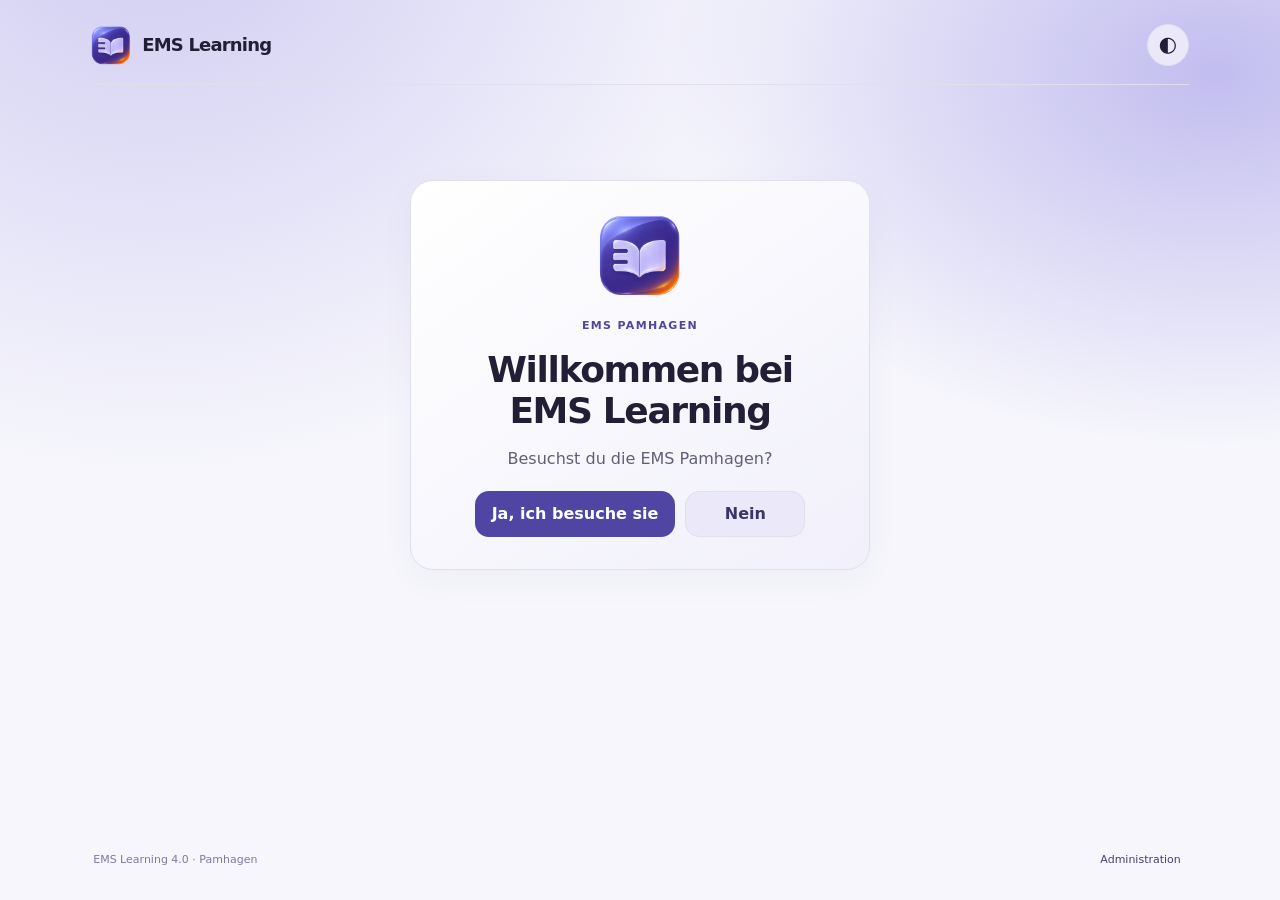
<file: index.html>
<!doctype html>
<html lang="de">
<head>
  <meta charset="utf-8">
  <meta name="viewport" content="width=device-width, initial-scale=1, viewport-fit=cover">
  <meta name="theme-color" content="#3d348b">
  <title>EMS Learning</title>
  <link rel="icon" href="assets/img/ems-glass.png">
  <link rel="apple-touch-icon" href="assets/img/ems-glass.png">
  <link rel="stylesheet" href="assets/css/style.css">
  <link rel="stylesheet" href="assets/css/glass.css">
</head>
<body>
  <div class="app-shell">
    <header class="topbar">
      <a class="brand" href="#home" aria-label="EMS Learning Startseite"><img src="assets/img/ems-glass.png" alt=""> EMS Learning</a>
      <div class="top-stats"><span id="levelPill">Level 1</span><span id="xpPill">0 XP</span><button id="themeToggle" class="icon-button" aria-label="Darstellung wechseln"></button></div>
    </header>
    <nav id="navigation" aria-label="Hauptnavigation" hidden></nav>
    <main id="main"></main>
    <footer><span>EMS Learning 4.0 · Pamhagen</span><button id="adminEntry" class="text-button">Administration</button></footer>
  </div>
  <script src="assets/js/data.js"></script>
  <script src="assets/js/app.js"></script>
</body>
</html>
</file>
<file: assets/css/style.css>
:root{--bg:#0e0d14;--panel:#161520;--panel2:#1e1d2d;--line:#35334d;--text:#f4f7ff;--muted:#9d99bc;--blue:#8076dd;--cyan:#a099e5;--green:#7bd69a;--gold:#a8a1e8;--red:#ff8b78;--radius:22px}
:root[data-theme="light"]{--bg:#f1f0fb;--panel:#ffffff;--panel2:#eae8f9;--line:#bebae3;--text:#171625;--muted:#5c587e;--blue:#6a60c6;--cyan:#554baa;--green:#1f8c54;--gold:#473e9a;--red:#c14234}
*{box-sizing:border-box}body{margin:0;background:radial-gradient(ellipse at 12% -10%,#2e295f 0,transparent 34%),radial-gradient(ellipse at 95% 8%,#23203f 0,transparent 28%),var(--bg);color:var(--text);font:15px/1.55 -apple-system,system-ui,sans-serif;min-height:100vh;transition:background .2s,color .2s}
:root[data-theme="light"] body{background:radial-gradient(ellipse at 12% -10%,#d0ccf2 0,transparent 40%),radial-gradient(ellipse at 95% 8%,#c2bdef 0,transparent 32%),var(--bg)}
button,input,select{font:inherit}button{cursor:pointer}.app-shell{max-width:1120px;margin:auto;padding:22px 22px 30px;min-height:100vh;display:flex;flex-direction:column}.topbar{display:flex;align-items:center;justify-content:space-between;margin-bottom:26px}.brand{display:flex;gap:11px;align-items:center;color:var(--text);text-decoration:none;font:700 19px system-ui}.brand b{color:#a8a1e8}:root[data-theme="light"] .brand b{color:#554baa}.brand-mark{width:39px;height:39px;border-radius:13px;display:grid;place-items:center;background:linear-gradient(140deg,#7469d9,#a099e5);color:#11101f;font-weight:800;box-shadow:0 8px 30px #6a60c655}.top-stats{display:flex;gap:8px;align-items:center}.top-stats span,.tag{border:1px solid var(--line);background:#191825;border-radius:999px;padding:7px 12px;color:#c9c6e6;font-size:12px;font-weight:700}
:root[data-theme="light"] .top-stats span{background:#eae8f9;color:#3a3569}
.icon-button{border:1px solid var(--line);background:#191825;border-radius:999px;width:34px;height:34px;display:grid;place-items:center;font-size:15px}
:root[data-theme="light"] .icon-button{background:#eae8f9}

main{flex:1}.hero{padding:32px;border:1px solid #3d3a5c;border-radius:28px;background:linear-gradient(115deg,#292551ed,#171625e8);position:relative;overflow:hidden;box-shadow:0 20px 70px #0003}
:root[data-theme="light"] .hero{background:linear-gradient(115deg,#d0ccf2,#f1f0fb);border-color:#bebae3;box-shadow:0 20px 70px #0001}
.hero:after{content:"✦";position:absolute;right:42px;top:-34px;font-size:200px;color:#c2bdef0c}.eyebrow{color:var(--cyan);font-size:11px;font-weight:800;letter-spacing:2px;text-transform:uppercase}.hero h1{font:800 clamp(32px,5vw,54px)/1.05 system-ui;margin:12px 0}.hero p{color:#bdb9dd;max-width:630px;margin:0 0 22px}
:root[data-theme="light"] .hero p{color:#3c385e}
.stats{display:flex;gap:10px;flex-wrap:wrap}.stat{background:#0e0d17a8;border:1px solid #3d3a5c;border-radius:14px;padding:10px 15px;min-width:110px}.stat strong{display:block;font:800 22px system-ui}.stat span{font-size:11px;color:var(--muted)}
:root[data-theme="light"] .stat{background:#ffffffc0}

.section-head{display:flex;align-items:end;justify-content:space-between;gap:12px;margin:30px 0 13px}.section-head h2{margin:0;font:700 21px system-ui}.muted,small{color:var(--muted)}.subject-grid{display:grid;grid-template-columns:repeat(3,minmax(0,1fr));gap:14px}.subject-card{position:relative;text-align:left;color:var(--text);padding:20px;border-radius:20px;border:1px solid var(--line);background:linear-gradient(145deg,#1f1d31,#141320);min-height:185px;transition:.2s;overflow:hidden}.subject-card:hover{transform:translateY(-3px);border-color:#958de2;box-shadow:0 14px 36px #0004}
:root[data-theme="light"] .subject-card{background:linear-gradient(145deg,#ffffff,#eae8f9)}
.subject-card.updated:before{content:"";position:absolute;inset:-2px;border-radius:22px;padding:2px;background:conic-gradient(from var(--angle,0deg),transparent 0 65%,#a099e5 75%,#fff 80%,#a099e5 85%,transparent 100%);-webkit-mask:linear-gradient(#000 0 0) content-box,linear-gradient(#000 0 0);-webkit-mask-composite:xor;mask-composite:exclude;animation:spin 4s linear infinite;pointer-events:none}.subject-card:disabled{opacity:.4;cursor:not-allowed}.subject-icon{font-size:27px}.subject-card h3{font:700 20px system-ui;margin:13px 0 4px}.subject-card p{font-size:12px;color:var(--muted);margin:0}.subject-meta{display:flex;gap:6px;flex-wrap:wrap;margin-top:14px}.pill{font-size:10px;font-weight:800;letter-spacing:.3px;padding:5px 8px;border-radius:999px;background:#2d2a4d;color:#d4d1f3}.pill.new{background:#244b35;color:#a7f0bf}.pill.date{background:#2d2a4d;color:#cbc7f1}
:root[data-theme="light"] .pill{background:#bebae3;color:#2a2559}
:root[data-theme="light"] .pill.new{background:#d7f0e0;color:#1a6b3f}

.panel{border:1px solid var(--line);background:linear-gradient(145deg,#191826,#13121d);border-radius:var(--radius);padding:22px;margin-top:16px}.panel h2,.panel h3{margin-top:0}
:root[data-theme="light"] .panel{background:linear-gradient(145deg,#ffffff,#f1f0fb)}
.grid-2{display:grid;grid-template-columns:1fr 1fr;gap:14px}.progress{height:8px;background:#2a2741;border-radius:99px;overflow:hidden;margin:10px 0}.progress>div{height:100%;background:linear-gradient(90deg,#7469d9,#a099e5);border-radius:99px}.btn{border:0;border-radius:12px;padding:11px 16px;background:linear-gradient(120deg,#7469d9,#958de2);color:#11101f;font-weight:800}.btn:disabled{opacity:.4;cursor:not-allowed}.btn.secondary{background:#242141;border:1px solid #3d3a5c;color:#d4d1f3}.btn.ghost{background:transparent;border:1px solid var(--line);color:var(--text)}.actions{display:flex;gap:9px;flex-wrap:wrap;margin-top:16px}.back{background:none;border:0;color:#a8a1e8;font-weight:700;padding:0;margin:2px 0 12px}
:root[data-theme="light"] .btn.secondary{background:#eae8f9;color:#3a3569}
:root[data-theme="light"] .back{color:#554baa}
.lesson-block{padding:14px 0;border-bottom:1px solid var(--line)}.lesson-block:last-child{border:0}.formula{font:800 25px system-ui;text-align:center;padding:17px;background:#0e0d17;border:1px solid #3d3a5c;border-radius:14px;color:#c2bdef;margin:12px 0}
:root[data-theme="light"] .formula{background:#eae8f9;color:#342d73}
.answers{display:grid;gap:9px}.answer{padding:13px 15px;text-align:left;border-radius:12px;border:1px solid #3d3a5c;background:#181626;color:var(--text)}.answer:hover{border-color:var(--blue)}.answer.correct{border-color:var(--green);background:#183b27}.answer.wrong{border-color:var(--red);background:#23203e}.feedback{padding:13px;border-radius:12px;background:#100f1a;border:1px solid var(--line);margin-top:12px}.feedback.good{border-color:#287c50}.feedback.bad{border-color:#984454}
:root[data-theme="light"] .answer{background:#eae8f9}
:root[data-theme="light"] .answer.correct{background:#d7f0e0}
:root[data-theme="light"] .answer.wrong{background:#dcdaf0}
:root[data-theme="light"] .feedback{background:#eae8f9}

input,select{background:#0e0d17;color:var(--text);border:1px solid #3d3a5c;border-radius:10px;padding:10px;width:100%}
:root[data-theme="light"] input,:root[data-theme="light"] select{background:#eae8f9}
label{display:grid;gap:5px;color:#bdb9dd;font-size:12px;font-weight:700;margin:10px 0}
:root[data-theme="light"] label{color:#3a3569}
.admin-row{display:flex;align-items:center;justify-content:space-between;gap:12px;padding:12px 0;border-bottom:1px solid var(--line)}.switch{width:46px;height:26px;border-radius:99px;border:0;background:#3b3857;padding:3px}.switch:after{content:"";display:block;width:20px;height:20px;background:white;border-radius:50%;transition:.2s}.switch.on{background:#4e4790}.switch.on:after{transform:translateX(20px)}.badge-grid{display:grid;grid-template-columns:repeat(4,1fr);gap:10px}.badge-card{padding:14px;text-align:center;border:1px solid var(--line);border-radius:15px;background:#13121d;opacity:.45;filter:grayscale(1)}.badge-card.earned{opacity:1;filter:none;border-color:#48408e;background:linear-gradient(145deg,#262348,#181626)}.badge-card strong{display:block;font-size:12px}.badge-card span{font-size:27px}
:root[data-theme="light"] .badge-card{background:#eae8f9}
:root[data-theme="light"] .badge-card.earned{background:linear-gradient(145deg,#d0ccf2,#eae8f9)}

footer{display:flex;justify-content:space-between;align-items:center;color:#7e7aa3;font-size:11px;padding:22px 2px 0}.text-button{background:none;border:0;color:#9994c3;font-size:11px}
:root[data-theme="light"] .text-button{color:#464078}
.center-screen{max-width:680px;margin:8vh auto;text-align:center}.gate-card{max-width:460px;margin:9vh auto;text-align:center}.gate-card h1{font:800 32px system-ui}.choice{display:flex;gap:10px;justify-content:center;margin-top:20px}.choice button{min-width:120px}.maintenance{max-width:740px;margin:5vh auto;text-align:center;padding:25px}.maintenance h1{font:800 clamp(30px,5vw,48px) system-ui}.game-box{border:1px solid #3d3a5c;background:#171525;border-radius:20px;padding:20px;margin-top:20px}.game-options{display:grid;grid-template-columns:repeat(2,1fr);gap:9px}.game-options button{border:1px solid #3d3a5c;border-radius:12px;padding:12px;background:#242141;color:white}.toast{padding:10px 13px;border-radius:10px;background:#193b35;color:#a8f0d1;margin:10px 0}.danger{color:#ffabb4}.hidden{display:none!important}
:root[data-theme="light"] .game-box{background:#eae8f9}
:root[data-theme="light"] .game-options button{background:#d0ccf2;color:#1c183e}
:root[data-theme="light"] .toast{background:#d7f0e0;color:#1a6b3f}
@keyframes spin{to{--angle:360deg}}@media(max-width:760px){.subject-grid{grid-template-columns:1fr}.grid-2{grid-template-columns:1fr}.badge-grid{grid-template-columns:repeat(2,1fr)}.hero{padding:24px}.app-shell{padding:15px}.topbar{margin-bottom:17px}}@media(prefers-reduced-motion:reduce){*,*:before,*:after{animation:none!important;transition:none!important}}

/* EMS Learning · warm orange identity and original pixel companion */
.hero-content{display:grid;grid-template-columns:minmax(0,1fr) 150px;align-items:center;gap:18px}
.hero-content .stats{grid-column:1/-1}
.mascot-wrap{position:relative;display:flex;flex-direction:column;align-items:center;justify-content:center;gap:2px;min-width:110px;color:#a8a1e8}
:root[data-theme="light"] .mascot-wrap{color:#453e83}
.mascot{width:112px;height:104px;overflow:visible;filter:drop-shadow(0 8px 10px #0005);animation:mascot-bob 2.8s ease-in-out infinite;transform-origin:50% 80%}
.mascot-acc{position:absolute;top:-6px;right:14px;font-size:18px;z-index:2}
.mascot-shadow rect{fill:#050508;opacity:.32}
.mascot-name{font-size:10px;font-weight:800;letter-spacing:1.5px;text-transform:uppercase;color:#9690c9}
.mood-happy .mascot{animation:mascot-hop .45s ease-in-out 2}
.mood-oops .mascot{animation:mascot-wobble .35s ease-in-out 2}
.mood-celebrate .mascot{animation:mascot-hop .5s ease-in-out 4}
.quiz-mascot{float:right;margin:-8px 2px 0 12px}
.quiz-mascot .mascot{width:70px;height:66px}
.quiz-mascot .mascot-name{font-size:8px}
.brand-mark{background:linear-gradient(140deg,#7469d9,#a099e5);color:#121022;box-shadow:0 8px 30px #6a60c655}
.answer:hover{border-color:#958de2}
.subject-card.updated:before{background:conic-gradient(from var(--angle,0deg),transparent 0 65%,#948ce2 75%,#e7e5f9 80%,#948ce2 85%,transparent 100%)}
.pill.new{background:#2b284a;color:#bfb9ee}
@keyframes mascot-bob{0%,100%{transform:translateY(0)}50%{transform:translateY(-5px)}}
@keyframes mascot-hop{0%,100%{transform:translateY(0) rotate(0)}35%{transform:translateY(-13px) rotate(-5deg)}70%{transform:translateY(0) rotate(4deg)}}
@keyframes mascot-wobble{0%,100%{transform:rotate(0)}25%{transform:rotate(-8deg)}75%{transform:rotate(8deg)}}
@media(max-width:600px){.hero-content{grid-template-columns:minmax(0,1fr) 90px;gap:8px}.mascot{width:82px;height:78px}.quiz-mascot .mascot{width:60px;height:56px}}

/* ---- 3.0 Zusätze ---- */

.profile-grid{display:grid;grid-template-columns:repeat(auto-fit,minmax(130px,1fr));gap:14px;margin-top:22px}
.profile-card{display:flex;flex-direction:column;align-items:center;gap:6px;padding:18px 10px;border-radius:18px;border:1px solid var(--line);background:#191826;color:var(--text)}
:root[data-theme="light"] .profile-card{background:#eae8f9}
.profile-card .profile-avatar{font-size:34px}
.profile-card.profile-add{border-style:dashed;opacity:.8}
.frame-silver{box-shadow:0 0 0 3px #c7cdd6}
.frame-gold{box-shadow:0 0 0 3px #736ac8}
.frame-legendary{box-shadow:0 0 0 3px #b98af0,0 0 20px #b98af088}

.vocab-list p{margin:6px 0}

.chart{display:flex;gap:10px;align-items:end;height:160px;margin:16px 0}
.chart-bar-wrap{flex:1;display:flex;flex-direction:column;align-items:center;justify-content:end;height:100%;gap:4px}
.chart-bar{width:100%;max-width:34px;background:linear-gradient(180deg,#a099e5,#7469d9);border-radius:8px 8px 3px 3px;min-height:3px}
:root[data-theme="light"] .chart-bar{background:linear-gradient(180deg,#948ce2,#6a60c6)}

.loot-card{text-align:center}
.rarity-common{border-color:#5c587e}
.rarity-rare{border-color:#5b9bd5}
.rarity-epic{border-color:#b45ce8}
.rarity-legendary{border-color:#736ac8;box-shadow:0 0 18px #736ac844}
.loot-reveal{margin-top:14px;padding:18px;border-radius:16px;border:2px solid var(--line)}
.loot-reveal.rarity-rare{border-color:#5b9bd5}
.loot-reveal.rarity-epic{border-color:#b45ce8}
.loot-reveal.rarity-legendary{border-color:#736ac8;box-shadow:0 0 24px #736ac855}

.inventory-grid{display:grid;grid-template-columns:repeat(auto-fill,minmax(88px,1fr));gap:8px;margin-top:8px}
.inv-item{display:flex;flex-direction:column;align-items:center;gap:3px;padding:10px 4px;border-radius:12px;border:1px solid var(--line);background:#191826;color:var(--text)}
:root[data-theme="light"] .inv-item{background:#eae8f9}
.inv-item span{font-size:22px}
.inv-item.locked{opacity:.35}
.inv-item.equipped{outline:2px solid var(--blue)}
.inv-item small{font-size:9px;text-align:center}

.leader-table{width:100%;border-collapse:collapse;margin-top:12px}
.leader-table th,.leader-table td{padding:9px 10px;text-align:left;border-bottom:1px solid var(--line);font-size:13px}
.leader-table tr.me{background:#8076dd22}

.global-toast{position:fixed;left:50%;bottom:22px;transform:translate(-50%,16px);background:#161520;color:#d4d1f3;border:1px solid var(--line);padding:11px 18px;border-radius:12px;opacity:0;transition:.25s;pointer-events:none;z-index:50;box-shadow:0 10px 30px #0006}
:root[data-theme="light"] .global-toast{background:#171625;color:#d4d1f3}
.global-toast.show{opacity:1;transform:translate(-50%,0)}

.quiz-passage{line-height:2.7}
.quiz-passage input{display:inline-block;width:8.5em;max-width:100%;padding:4px 8px;vertical-align:baseline}
#writtenAnswer input[aria-invalid="true"]{border-color:var(--red)}
</file>
<file: assets/css/glass.css>
:root {
  color-scheme:dark; --bg:#11111d; --panel:#1e1e31; --panel2:#29283f; --text:#f6f4ff;
  --muted:#b7b5ca; --line:#38374c; --accent:#b7b2ff; --action:#aaa3ff; --ink:#181631;
  --glass:rgba(32,31,52,.88); --mist:#24203d; --shadow:0 12px 36px #05051424;
}
:root[data-theme=light] {
  color-scheme:light; --bg:#f6f6fc; --panel:#fff; --panel2:#f0eff9; --text:#211e36;
  --muted:#625f75; --line:#e0dfeb; --accent:#50469e; --action:#5145a4; --ink:#fff;
  --glass:rgba(252,251,255,.88); --mist:#eae8fa; --shadow:0 10px 34px #33295f0a;
}
* { -webkit-tap-highlight-color:transparent }
:root body {background:radial-gradient(ellipse at 97% 0,var(--mist),transparent 52%),var(--bg);font:16px/1.5 -apple-system,BlinkMacSystemFont,system-ui,sans-serif}
.app-shell{max-width:1200px;padding:24px clamp(18px,4vw,56px) 20px;gap:0}
.topbar{margin:0 0 32px;padding:0 0 18px;border-bottom:1px solid var(--line)}
.brand{font:750 18px/1.2 system-ui;letter-spacing:-.045em}.brand img{width:40px;height:40px;object-fit:contain}
:root .top-stats span,:root .icon-button{background:var(--panel);border-color:var(--line);color:var(--text)}
.icon-button{width:42px;height:42px;font-size:21px}.top-stats span{font-variant-numeric:tabular-nums}
#navigation[hidden],body:not(.signed-in) .top-stats span{display:none}
#navigation{display:flex;gap:5px;background:var(--glass);border:1px solid var(--line);box-shadow:var(--shadow);border-radius:22px;padding:6px;backdrop-filter:blur(22px);-webkit-backdrop-filter:blur(22px)}
#navigation button{color:var(--muted);background:transparent;border:0;display:flex;align-items:center;gap:10px;padding:12px 16px;font-weight:650;border-radius:16px}
#navigation svg{width:21px;height:21px;fill:none;stroke:currentColor;stroke-width:1.7;stroke-linejoin:round;stroke-linecap:round}
#navigation [aria-current]{background:var(--panel2);color:var(--accent)}
@media(min-width:850px){
 .signed-in .app-shell{display:grid;grid-template-columns:164px minmax(0,1fr);grid-template-rows:auto 1fr auto;column-gap:32px}
 .signed-in .topbar,.signed-in footer{grid-column:1/-1}
 #navigation{flex-direction:column;align-self:start;position:sticky;top:24px}
}
main{min-width:0}
h1,h2,h3{line-height:1.17;letter-spacing:-.038em;text-wrap:balance}
.page-heading{margin-bottom:22px}.page-heading h1,.panel h1{font-size:clamp(30px,4.2vw,52px);margin:.12em 0 .24em}.page-heading p{margin:0}
.date-line,.focus-label,.eyebrow{font-size:11px;font-weight:750;letter-spacing:.12em;text-transform:uppercase}
.date-line,.eyebrow{color:var(--accent)}
.focus-card{position:relative;isolation:isolate;overflow:hidden;display:flex;align-items:center;gap:16px;justify-content:space-between;padding:clamp(24px,4vw,44px);border-radius:30px;color:#fff;background:radial-gradient(ellipse at 105% 120%,#ba743b 0,transparent 39%),linear-gradient(112deg,#292059 5%,#40358e 65%,#7474db);box-shadow:inset 0 1px 0 #ffffff45,var(--shadow)}
.focus-card:before,.focus-card:after{content:"";position:absolute;width:75%;height:180%;top:-75%;right:-25%;border:1px solid #ffffff33;border-radius:50%;transform:rotate(-35deg);z-index:-1}
.focus-card:after{right:-29%;top:-67%}
.focus-copy{max-width:520px;min-width:0}.focus-label{color:#ddd9ff}
.focus-copy h2{margin:12px 0 8px;font-size:clamp(28px,3.4vw,48px);letter-spacing:-.055em}
.focus-copy p{color:#ebe9ff;margin:0 0 20px;font-size:15px}
.hero-icon{width:clamp(78px,15vw,152px);height:auto;transform:rotate(7deg);filter:drop-shadow(0 12px 12px #11102e50)}
:root .btn{background:var(--action);color:var(--ink);border:0;min-height:44px;padding:10px 17px;border-radius:14px}
:root .focus-card .btn{background:#faf8ff;color:#322669}.focus-card .btn span{margin-left:9px}
:root .btn.secondary,:root .btn.ghost{background:var(--panel2);border:1px solid var(--line);color:var(--accent)}
:root .panel,:root .subject-card,:root .summary{background:var(--panel);border:1px solid var(--line);box-shadow:var(--shadow)}
:root .panel{border-radius:23px;padding:clamp(18px,3vw,32px)}
.overview{display:grid;grid-template-columns:1fr 1fr;gap:12px;margin-top:14px}.summary{border-radius:19px;display:flex;align-items:center;gap:13px;padding:16px}
.summary small,.summary strong{display:block}.summary strong{font-size:15px;line-height:1.3}
.ring,.calendar,.subject-symbol{display:grid;place-items:center;flex:none}.ring{width:44px;height:44px;border-radius:50%;background:conic-gradient(var(--accent) var(--fill),var(--panel2) 0)}
.ring b{background:var(--panel);border-radius:50%;width:34px;height:34px;text-align:center;line-height:34px;color:var(--accent)}
.calendar{width:44px;height:44px;border-radius:13px;background:#ffddb2;color:#753b10;border-top:6px solid #f39a40;font-weight:750}
.section-head h2,.panel h2{font-size:22px}.subject-grid{gap:12px}
:root .subject-card{padding:19px;min-height:140px;border-radius:20px;display:block}.subject-card h3{font:700 19px/1.2 system-ui;margin:12px 0 6px}.subject-card p{font-size:14px;line-height:1.45}.subject-symbol{background:#e2defd;color:#413580;border-radius:13px;width:42px;height:42px;font-weight:750;font-size:20px}
.tile-englisch .subject-symbol{background:#d4ebf6;color:#235878}.tile-physik .subject-symbol{background:#ffe4b9;color:#79470e}.chevron{position:absolute;top:15px;right:17px;color:var(--muted)}
:root .subject-card:hover,:root .answer:hover{border-color:var(--accent)}
:root .back,:root .text-button{color:var(--accent);min-height:40px}
:root label{color:var(--text)}:root input,:root select,:root .formula,:root .answer,:root .profile-card,:root .game-box,:root .game-options button{background:var(--panel2);border-color:var(--line);color:var(--text)}
:root input,:root select{font-size:16px}.quiz-passage input{width:min(9em,100%)}
:root .progress{background:var(--panel2)}:root .progress>div,.chart-bar{background:linear-gradient(90deg,#776fe8,#ada8ff)}
:root .answer.correct{background:#d9f7e5;color:#18492d;border-color:#419363}:root .answer.wrong{background:#ffe3e1;color:#702d30;border-color:#bc6768}
:root .feedback{background:var(--panel2);color:var(--text)}.quiz-panel{max-width:820px;margin-inline:auto}
.practice-list h2{margin:0 0 12px}.list-row{width:100%;background:transparent;border:0;border-top:1px solid var(--line);display:flex;justify-content:space-between;gap:12px;text-align:left;color:var(--text);padding:15px 0;font-weight:600}.list-row span{color:var(--accent)}
.profile-summary{display:flex;align-items:center;gap:20px}.profile-summary h2{margin:0}
.welcome-icon{width:84px;height:84px;object-fit:contain}.gate-card,.center-screen{margin:clamp(24px,7vh,80px) auto}.gate-card .eyebrow{margin:14px 0}.gate-card h1{font-size:36px}
:focus-visible{outline:3px solid var(--accent);outline-offset:3px}
@media(max-width:849px){
 #navigation{position:fixed;z-index:5;bottom:max(10px,env(safe-area-inset-bottom));left:50%;transform:translateX(-50%);width:min(410px,calc(100% - 28px));justify-content:space-evenly}
 #navigation button{flex:1;flex-direction:column;gap:2px;font-size:11px;padding:6px 4px}
 .signed-in .app-shell{padding-bottom:calc(88px + env(safe-area-inset-bottom))}.global-toast{bottom:94px}
}
@media(max-width:600px){
 .topbar{margin-bottom:22px;padding-bottom:14px}.app-shell{padding-top:16px}.top-stats{gap:4px}.top-stats span{padding:4px 6px;font-size:10px}.brand{gap:7px;font-size:16px}.brand img{width:33px;height:33px}
 .focus-card{padding:21px;gap:8px}.hero-icon{width:19%;max-width:78px}.focus-copy{flex:1}.overview{gap:8px}.summary{padding:12px;gap:8px;flex-wrap:wrap}
 .summary strong{font-size:14px}.subject-grid{grid-template-columns:1fr}:root .subject-card{min-height:0;padding:16px 36px 16px 70px}.subject-card h3{margin:0 0 3px}.subject-symbol{position:absolute;top:17px;left:16px}
 [data-topic].subject-card{padding-left:18px}.profile-summary{flex-wrap:wrap}.gate-card h1{font-size:29px}.choice{flex-wrap:wrap}.quiz-panel h2{font-size:22px}
}

#retryMissed{margin:4px 8px 4px 0}
</file>
